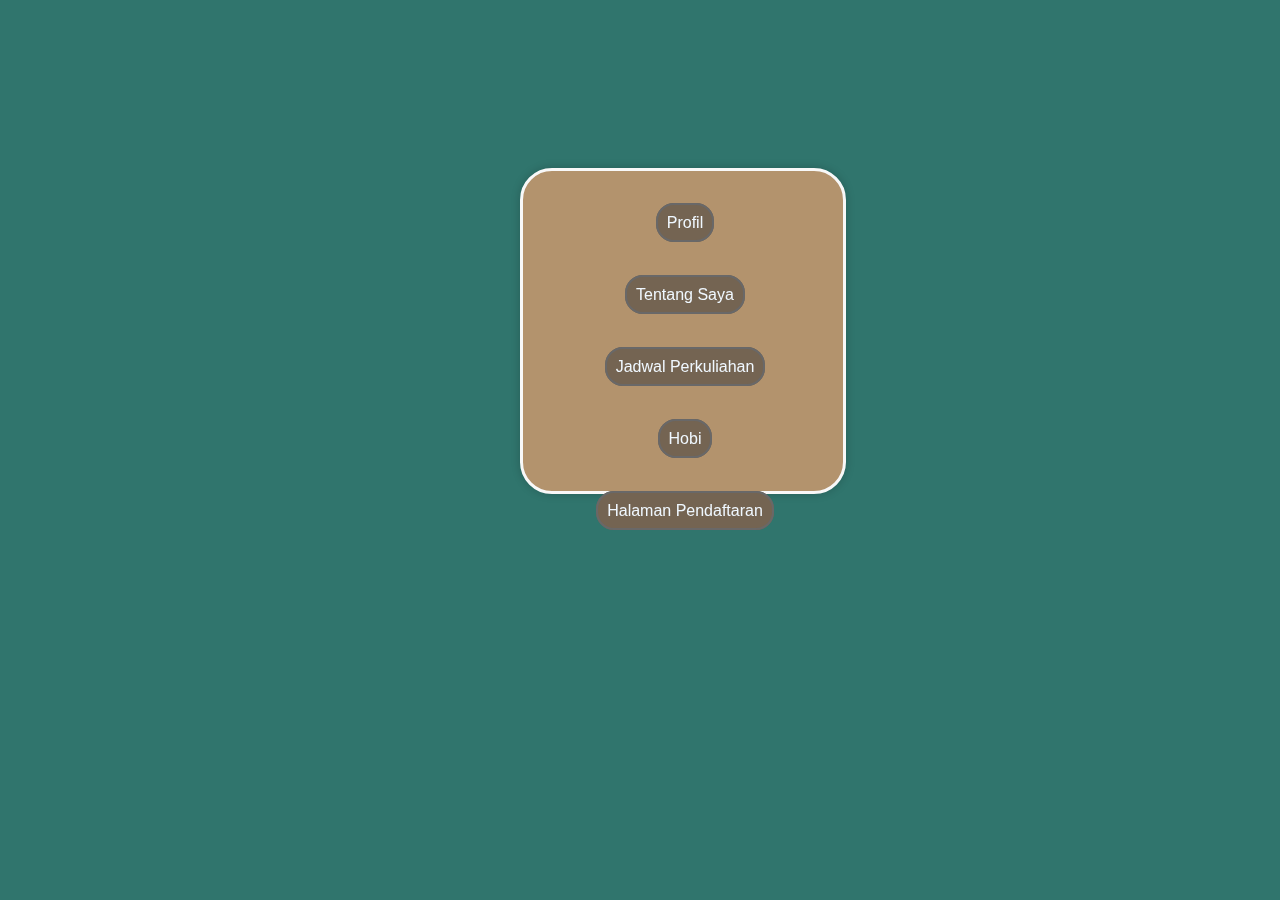
<file: index.html>
<html lang="en">
<head>
    <meta charset="UTF-8">
    <meta name="viewport" content="width=device-width, initial-scale=1.0">
    <title>UTS</title>
    <link rel="stylesheet" href="css/home.css">
</head>
<body>
    <section class="pilihan">
        <ul>
            <li><a href="profil.html">Profil</a></li>
            <li><a href="tentangsaya.html">Tentang Saya</a></li>
            <li><a href="jadwalkuliah.html">Jadwal Perkuliahan</a></li>
            <li><a href="hobi.html">Hobi</a></li>
            <li><a href="pendaftaran.html">Halaman Pendaftaran</a></li>
        </ul>
    </section>
</body>
</html>
</file>
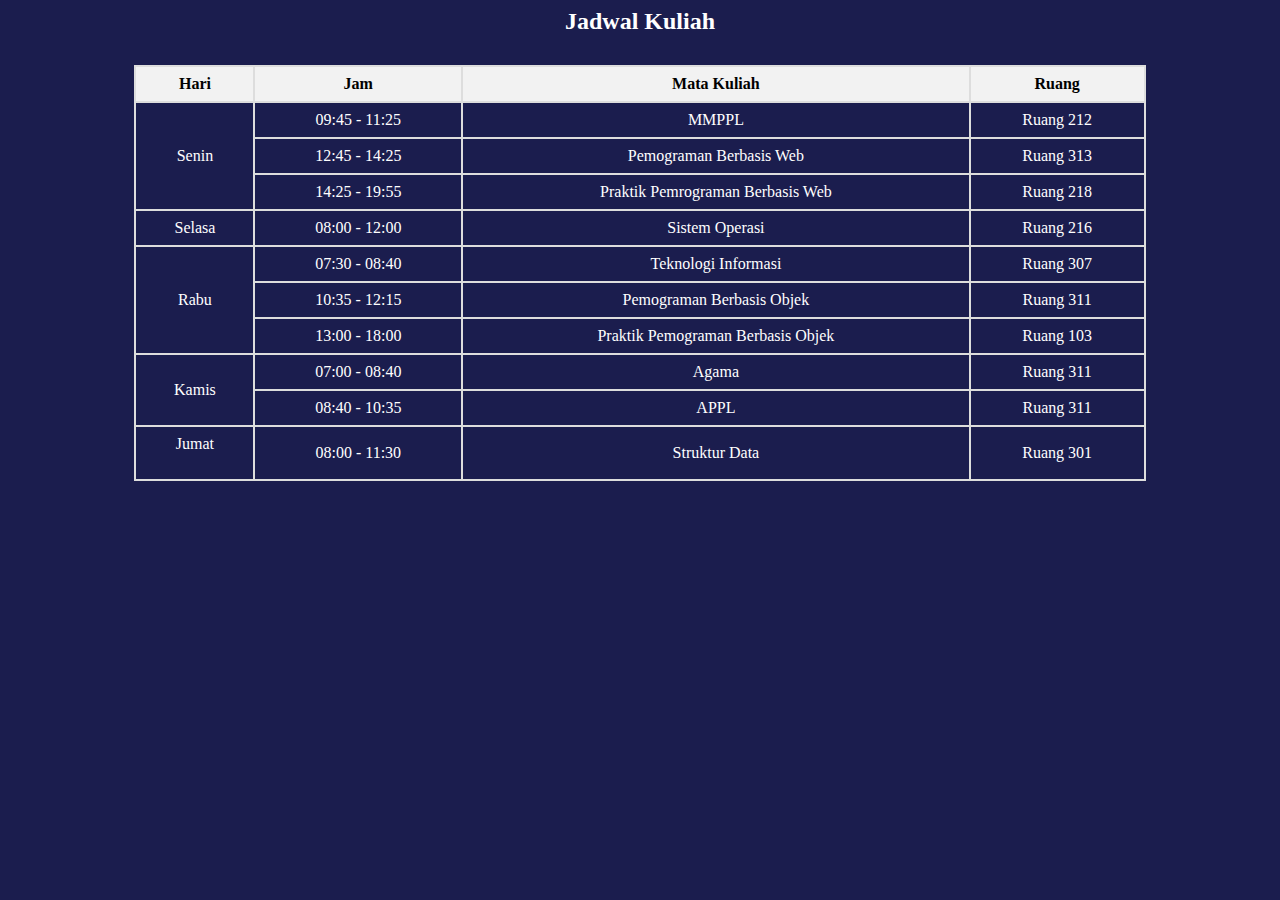
<file: jadwalkuliah.html>
<html lang="en">
<head>
    <meta charset="UTF-8">
    <meta name="viewport" content="width=device-width, initial-scale=1.0">
    <title>Jadwal kuliah</title>
    <link rel="stylesheet" href="css/jadwalkuliah.css">
</head>
<body>
    
    <div class="jadwall">
        <h2>Jadwal Kuliah</h2>
    <table>
    <thead>
        <tr>
            <th>Hari</th>
            <th>Jam</th>
            <th>Mata Kuliah</th>
            <th>Ruang</th>
        </tr>
    </thead>
    <tbody> 
        <tr>
            <td rowspan="3">Senin</td>
            <td>09:45 - 11:25</td>
            <td>MMPPL</td>
            <td>Ruang 212</td>
        </tr>
        <tr>
            <td>12:45 - 14:25</td>
            <td>Pemograman Berbasis Web</td>
            <td>Ruang 313</td>
        </tr>
        <tr>
            <td>14:25 - 19:55</td>
            <td>Praktik Pemrograman Berbasis Web</td>
            <td>Ruang 218</td>
        </tr>
        <tr>
            <td rowspan="3">Selasa</td>
            <td>08:00 - 12:00</td>
            <td>Sistem Operasi</td>
            <td>Ruang 216</td>
        </tr>
        <tr>
            
        </tr>
        <tr>
            
        </tr>
        <tr>
            <td rowspan="3">Rabu</td>
            <td>07:30 - 08:40</td>
            <td>Teknologi Informasi</td>
            <td>Ruang 307</td>
        </tr>
        <tr>
            <td>10:35 - 12:15</td>
            <td>Pemograman Berbasis Objek</td>
            <td>Ruang 311</td>
        </tr>
        <tr>
            <td>13:00 - 18:00</td>
            <td> Praktik Pemograman Berbasis Objek</td>
            <td>Ruang 103</td>
        </tr>
        <tr>
            <td rowspan="3">Kamis</td>
            <td>07:00 - 08:40</td>
            <td>Agama</td>
            <td>Ruang 311</td>
        </tr>
        <tr>
            <td>08:40 - 10:35</td>
            <td>APPL</td>
            <td>Ruang 311</td>
        </tr>
        <tr>
        </tr>
        <tr>
            <td rowspan="3">Jumat<br>
            
            <br></td>
            <td>08:00 - 11:30</td>
            <td>Struktur Data</td>
            <td>Ruang 301</td>
        </tr>
        
    </tbody>
    </table>

</body>
</html>
</file>
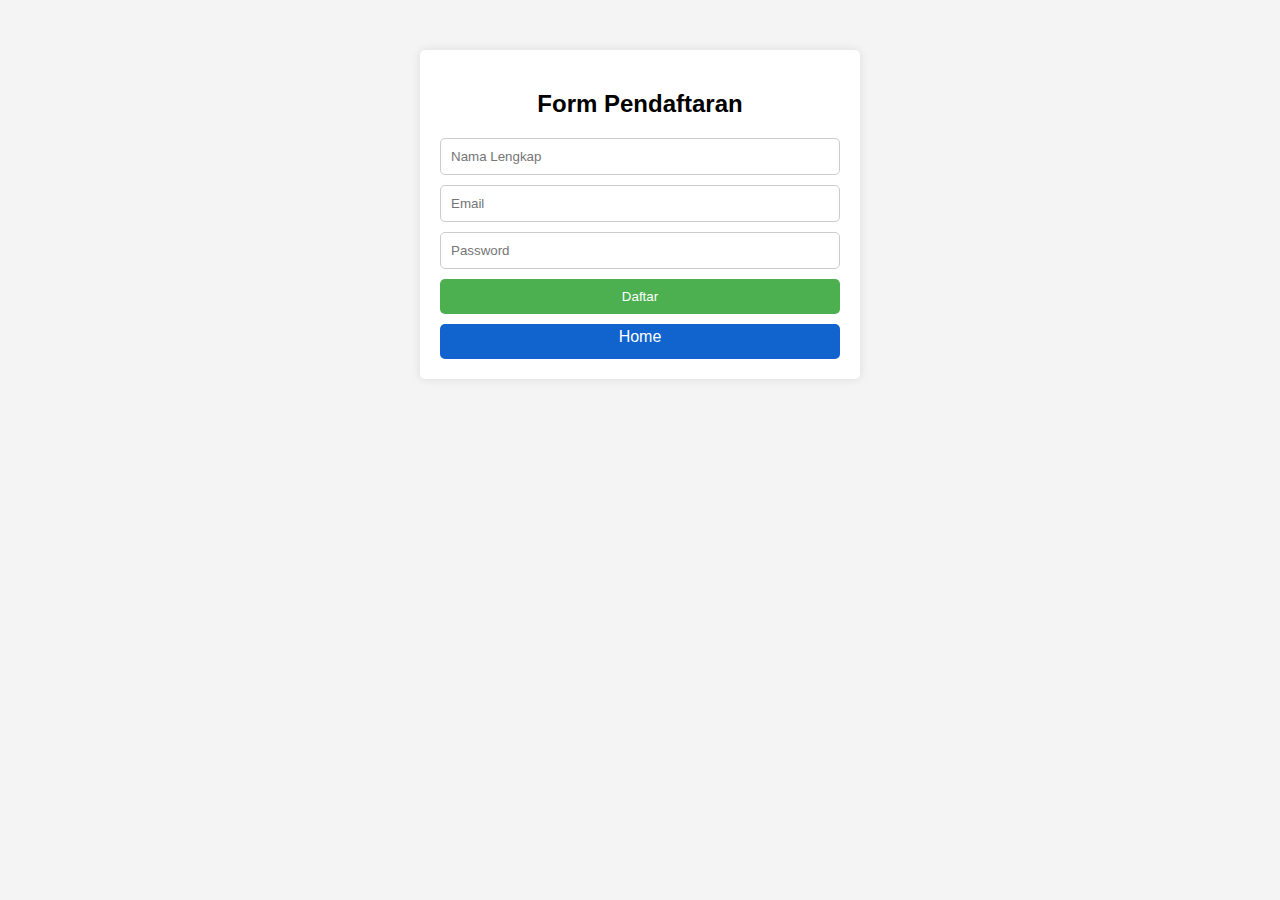
<file: pendaftaran.html>
<!DOCTYPE html>
<html lang="en">
<head>
    <meta charset="UTF-8">
    <meta name="viewport" content="width=device-width, initial-scale=1.0">
    <title>Halaman Pendaftaran</title>
    <link rel="stylesheet" href="css/pendaftaran.css">
</head>
<body>
    <div class="container">
        <h2>Form Pendaftaran</h2>
        <form action="#">
            <input type="text" name="nama" placeholder="Nama Lengkap">
            <input type="email" name="email" placeholder="Email">
            <input type="password" name="password" placeholder="Password">
            <input type="submit" value="Daftar">
        </form>
        <nav>
            <li><a href="index.html">Home</a></li>
        </nav>
    </div>
</body>
</html>
</file>
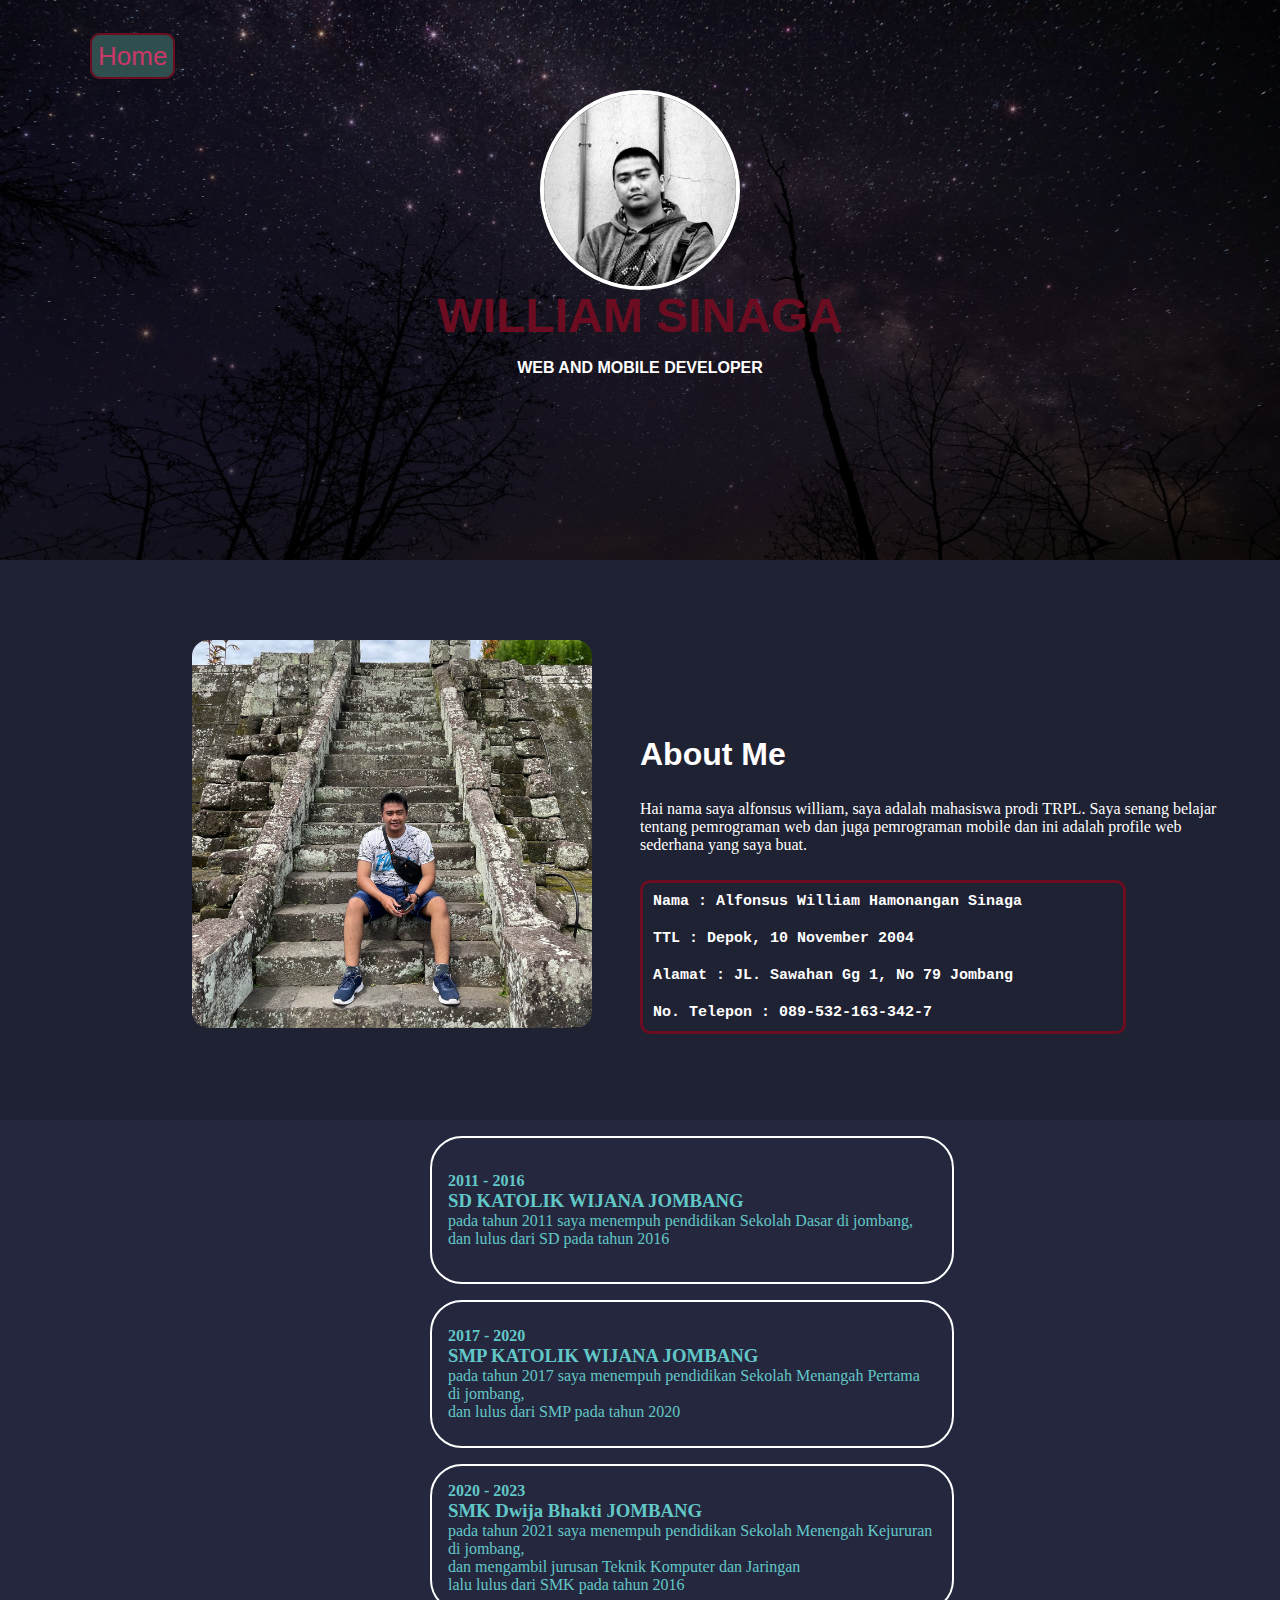
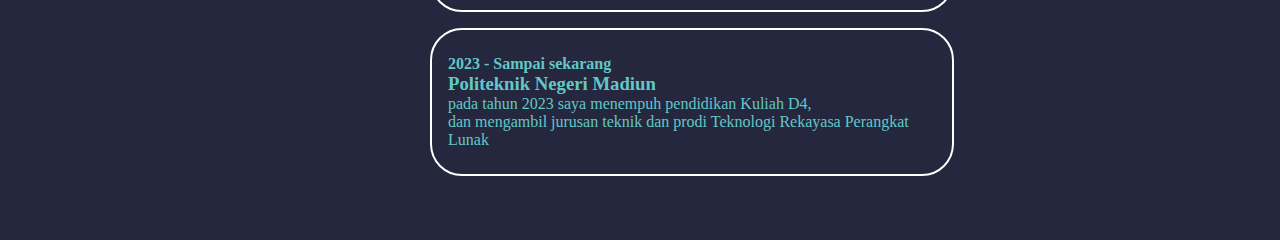
<file: profil.html>
<html lang="en">
<head>
    <meta charset="UTF-8">
    <meta name="viewport" content="width=device-width, initial-scale=1.0">
    <title>Profil</title>
    <link rel="stylesheet" href="css/profil.css">
</head>
<body>
    <section>
        <div class="atas">
            <div class="profil-atas">
                <img src="images/foto_profil.jpg" alt="">
                <h1>WILLIAM SINAGA</h1>
                <h3>WEB AND MOBILE DEVELOPER</h3>

                <div class="navbar">
                    <ul>
                        <li><a href="index.html">Home</a></li>
                    </ul>
                </div>
                
            </div>
        </div>

        <div class="tengah">
            <div class="profil-tengah">

                <div class="midle-photo">
                    <img src="images/foto-profil2.jpg" alt="">
                </div>

                <div class="informasi-head">
                    <h1>About Me</h1>
                </div>

                <div class="informasi">
                    <p>Hai nama saya alfonsus william, saya adalah mahasiswa prodi TRPL.
                        Saya senang belajar <br> tentang pemrograman web dan juga pemrograman mobile
                        dan ini adalah profile web <br> sederhana yang saya buat.
                    </p>
                </div>

                <div class="konten-tengah">
                    <h3>Nama        : Alfonsus William Hamonangan Sinaga</h3>
                    <h3>TTL         : Depok, 10 November 2004</h3>
                    <h3>Alamat      : JL. Sawahan Gg 1, No 79 Jombang</h3>
                    <h3>No. Telepon : 089-532-163-342-7</h3>
                </div>
        
            </div>
        </div>

        <div class="bawah">
            <div class="profil-bawah">

                <div class="box">
                    <h4>2011 - 2016</h4>
                    <H3>SD KATOLIK WIJANA JOMBANG</H3>
                    <p>pada tahun 2011 saya menempuh pendidikan Sekolah
                        Dasar di jombang, <br> dan lulus dari SD pada tahun 2016 </p>
                </div>

                <div class="box">
                    <h4>2017 - 2020</h4>
                    <H3>SMP KATOLIK WIJANA JOMBANG</H3>
                    <p>pada tahun 2017 saya menempuh pendidikan Sekolah
                        Menangah Pertama di jombang, <br> dan lulus dari SMP pada tahun 2020 </p>
                </div>

                <div class="box">
                    <h4>2020 - 2023</h4>
                    <H3>SMK Dwija Bhakti JOMBANG</H3>
                    <p>pada tahun 2021 saya menempuh pendidikan Sekolah
                        Menengah Kejururan di jombang, <br> dan mengambil jurusan Teknik Komputer dan Jaringan <br> lalu lulus dari SMK pada tahun 2016 </p>
                </div>

                <div class="box">
                    <h4>2023 - Sampai sekarang</h4>
                    <H3>Politeknik Negeri Madiun</H3>
                    <p>pada tahun 2023 saya menempuh pendidikan Kuliah D4, <br> 
                        dan mengambil jurusan teknik dan prodi Teknologi Rekayasa Perangkat Lunak</p>
                </div>

            </div>
        </div>
    </section>
</body>
</html>
</file>
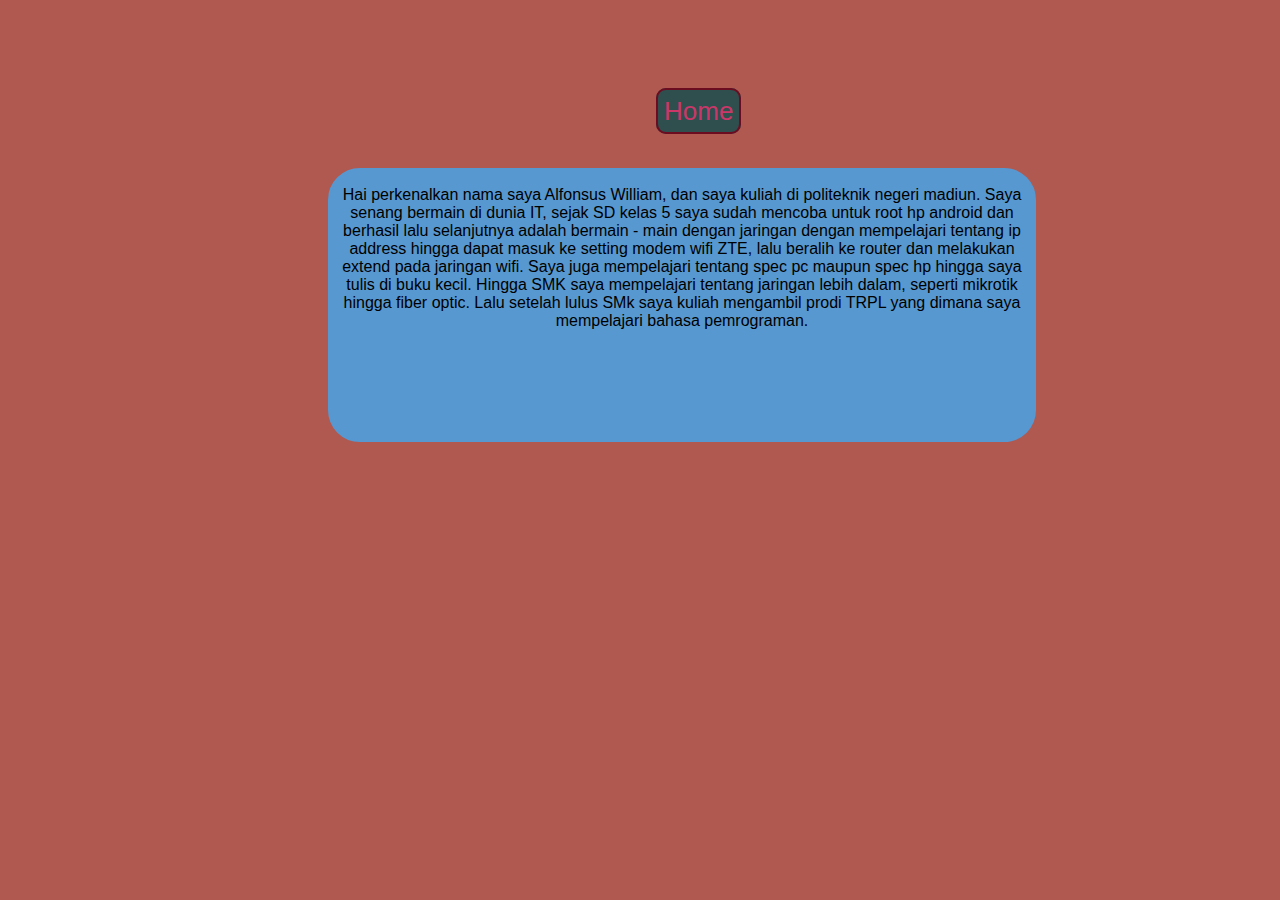
<file: tentangsaya.html>
<html lang="en">
<head>
    <meta charset="UTF-8">
    <meta name="viewport" content="width=device-width, initial-scale=1.0">
    <title>Tentang Saya</title>
    <link rel="stylesheet" href="css/tentangsaya.css">
</head>
<body>
    
    <div class="navbar">
        <ul>
            <li><a href="index.html">Home</a></li>
        </ul>
    </div>

    <div class="narasi">
        <p>Hai perkenalkan nama saya Alfonsus William, dan saya kuliah di politeknik negeri madiun.
            Saya senang bermain di dunia IT, sejak SD kelas 5 saya sudah mencoba untuk root hp android dan berhasil
            lalu selanjutnya adalah bermain - main dengan jaringan dengan mempelajari tentang ip address hingga dapat
            masuk ke setting modem wifi ZTE, lalu beralih ke router dan melakukan extend pada jaringan wifi. Saya juga
            mempelajari tentang spec pc maupun spec hp hingga saya tulis di buku kecil. Hingga SMK saya mempelajari tentang
            jaringan lebih dalam, seperti mikrotik hingga fiber optic. Lalu setelah lulus SMk saya kuliah mengambil prodi TRPL
            yang dimana saya mempelajari bahasa pemrograman. 
        </p>
    </div>
</body>
</html>
</file>
<file: css/home.css>
body {
    background-color: #30756D;
}

.pilihan {
    position: absolute;
    transform: translate(32em, 10em);
    backdrop-filter: blur(20px);
    border-radius: 2em;
    border: 3px solid rgb(248, 248, 248);
    background-color: #b3936d;
    width: 20em;
    height: 20em;
    box-shadow: 0 0 10px rgba(0, 0, 0, .2);
}


li {
    position: relative;
    text-decoration: none;
    list-style: none;
    text-align: center;
    padding: 3vh;
    padding-right: 7vh;
    font-family: Verdana, Geneva, Tahoma, sans-serif;
}

li a {
    text-decoration: none;
    color: aliceblue;
    background-color: #746452;
    border: 2px solid rgb(105, 104, 104);
    border-radius: 2vh;
    padding: 1vh;
    transition: 0.2s;
}

li a:hover {
    text-decoration: none;
    color: black;
    background-color: white;
    border: 2px solid wheat;
    border-radius: 2.5vh;
    padding: 1vh;
}
</file>
<file: css/jadwalkuliah.css>
body {
    background-color: #1B1D4E;
}

.jadwall table {
    width: 80%;
    border-collapse: collapse;
    margin: auto;
    margin-bottom: 150px;
}
.jadwall th, td {
    border: 2px solid #dddddd;
    text-align: center;
    padding: 8px;
}
.jadwall th {
    background-color: #f2f2f2;
}
.jadwall h2 {
    color: white;
    text-align: center;
    margin-bottom: 30px;
}
.jadwall td {
    color: white;
}
</file>
<file: css/pendaftaran.css>
body {
    font-family: Arial, sans-serif;
    margin: 0;
    padding: 0;
    background-color: #f4f4f4;
}
.container {
    max-width: 400px;
    margin: 50px auto;
    padding: 20px;
    background-color: #fff;
    border-radius: 5px;
    box-shadow: 0 0 10px rgba(0, 0, 0, 0.1);
}
h2 {
    text-align: center;
}
input[type="text"], input[type="email"], input[type="password"], input[type="submit"] {
    width: 100%;
    padding: 10px;
    margin-bottom: 10px;
    border: 1px solid #ccc;
    border-radius: 5px;
    box-sizing: border-box;
}
input[type="submit"] {
    background-color: #4CAF50;
    color: white;
    border: none;
    cursor: pointer;
}
input[type="submit"]:hover {
    background-color: #45a049;
}

li {
    text-align: center;
    list-style-type: none;
    padding: 4px;
    height: 3vh;
    border-radius: 5px;
    background-color: rgb(17, 99, 206);
    cursor: pointer;
}

li:hover {
    text-align: center;
    list-style-type: none;
    padding: 4px;
    height: 3vh;
    border-radius: 5px;
    background-color: rgb(34, 148, 214);
    cursor: pointer;
}

li a {
    text-decoration: none;
    color: #ffffff;
}
</file>
<file: css/profil.css>
* {
    padding: 0;
    margin: 0;
}



/* =============================================== */
.atas {
    display: grid;
    background-color: black;
    gap: 2px;
    text-align: center;
}

.profil-atas {
    background-image: linear-gradient(rgba(0,0,0,0.2),rgba(0,0,0,0.7)), url(/images/bacground.jpg);
    height: 35em;
    grid-row: 2/1;
    background-size: cover;
}

.profil-atas img {
    position: absolute;
    width: 12em;
    border: 4px solid white;
    border-radius: 20vh;
    top: 10vh;
    left: 50%;
    transform: translateX(-50%);
}

.profil-atas h1 {
    color: #6b0c21;
    transform: translateY(6em);
    font-size: 300%;
    font-family: 'Lucida Sans', 'Lucida Sans Regular', 'Lucida Grande', 'Lucida Sans Unicode', Geneva, Verdana, sans-serif;
}

.profil-atas h3 {
    color: white;
    transform: translateY(19em);
    font-size: 100%;
    font-family: Arial, Helvetica, sans-serif, 'Lucida Sans Regular', 'Lucida Grande', 'Lucida Sans Unicode', Geneva, Verdana, sans-serif;
}
.navbar {
    text-align: left;
    padding-left: 90px;
    transform: translateY(-2em);
}

ul {
    list-style-type: none;
}

li a {
    color: rgb(202, 55, 104);
    text-decoration: none;
    font-family: Arial, Helvetica, sans-serif;
    font-size: 26px;
    border: 2px solid #6b0c21;
    background-color: darkslategrey;
    border-radius: 10px;
    padding: 6px;
    transition: 0.2s;
}

li a:hover {
    color: rgb(211, 211, 211);
    text-decoration: none;
    font-family: Arial, Helvetica, sans-serif;
    font-size: 26px;
    border: 2px solid #6b0c21;
    background-color: darkslategrey;
    border-radius: 10px;
    padding: 6px;
}
/* =============================================== */



/* =============================================== */
.tengah {
    display: grid;
    background-color: black;
    gap: 2px;
}

.profil-tengah {
    background-color: #1F2233;
    height: 35em;
    grid-row: 2/1;
    display: flex;
    position: relative;
}

.konten-tengah {
    border: 3px solid #6b0c21;
    border-radius: 10px;
    width: 30em;
    left: 40em;
    top: 20em;
    position: absolute;
}

.profil-tengah h1 {
    color: white;    
    padding-bottom: 30px;
}

.informasi {
    color: white;
    left: 40em;
    top: 15em;
    position: absolute;
}

.informasi-head h1 {
    font-size: 2em;
    color: white;
    position: absolute;
    left: 20em;
    top: 5.5em;
    font-family: Arial, Helvetica, sans-serif;

}

.profil-tengah h3 {
    color: white;
    text-align: left;
    padding: 10px;
    font-size: 15px;
    font-family: 'Courier New', Courier, monospace;
}

.midle-photo {
    margin-left: 12em;
    margin-top: 5em;
}

.midle-photo img{
    width: 25em;
    border-radius: 1em;
}
/* =============================================== */



/* =============================================== */
.bawah {
    display: grid;
}

.profil-bawah {
    background-color: #25273E;
    height: 45em;
    grid-row: 1/2;
    text-align: center;
    color: rgb(98, 199, 199);
    padding: 0px 30px;
}

.box {
    justify-content: center;
    border: 2px solid white;
    border-radius: 2em;
    padding: 1em;
    text-align: left;
    width: 40%;
    height: 7em;
    margin: 1em 25em 0em;
    align-content: center;
    transition: 0.3s;
}

.box:hover {
    justify-content: center;
    border: 2px solid white;
    border-radius: 2em;
    padding: 1em;
    text-align: left;
    width: 40%;
    height: 7em;
    margin: 1em 25em 0em;
    align-content: center;
    transform: translateY(-5px);      
}
/* =============================================== */
</file>
<file: css/tentangsaya.css>
body {
    background-color: rgb(175, 89, 80);
}

.narasi {
    position: absolute;
    background-color: rgb(87, 152, 209);
    margin: 10em 20em;
    border: 2px solid rgb(87, 152, 209);
    font-family: 'Segoe UI', Tahoma, Geneva, Verdana, sans-serif;
    align-items: center;
    border-radius: 2em;
    width: 55%;
    height: 30%;
    text-align: center;
}

.navbar {
    align-content: center;
    position: absolute;
    left: 38.5em;
    top: 5em;
}

ul {
    list-style-type: none;
}

li a {
    color: rgb(202, 55, 104);
    text-decoration: none;
    list-style: none;
    font-family: Arial, Helvetica, sans-serif;
    font-size: 26px;
    border: 2px solid #6b0c21;
    background-color: darkslategrey;
    border-radius: 10px;
    padding: 6px;
    transition: 0.2s;
}

li a:hover {
    color: rgb(211, 211, 211);
    text-decoration: none;
    font-family: Arial, Helvetica, sans-serif;
    font-size: 26px;
    border: 2px solid #6b0c21;
    background-color: darkslategrey;
    border-radius: 10px;
    padding: 6px;
}
</file>
